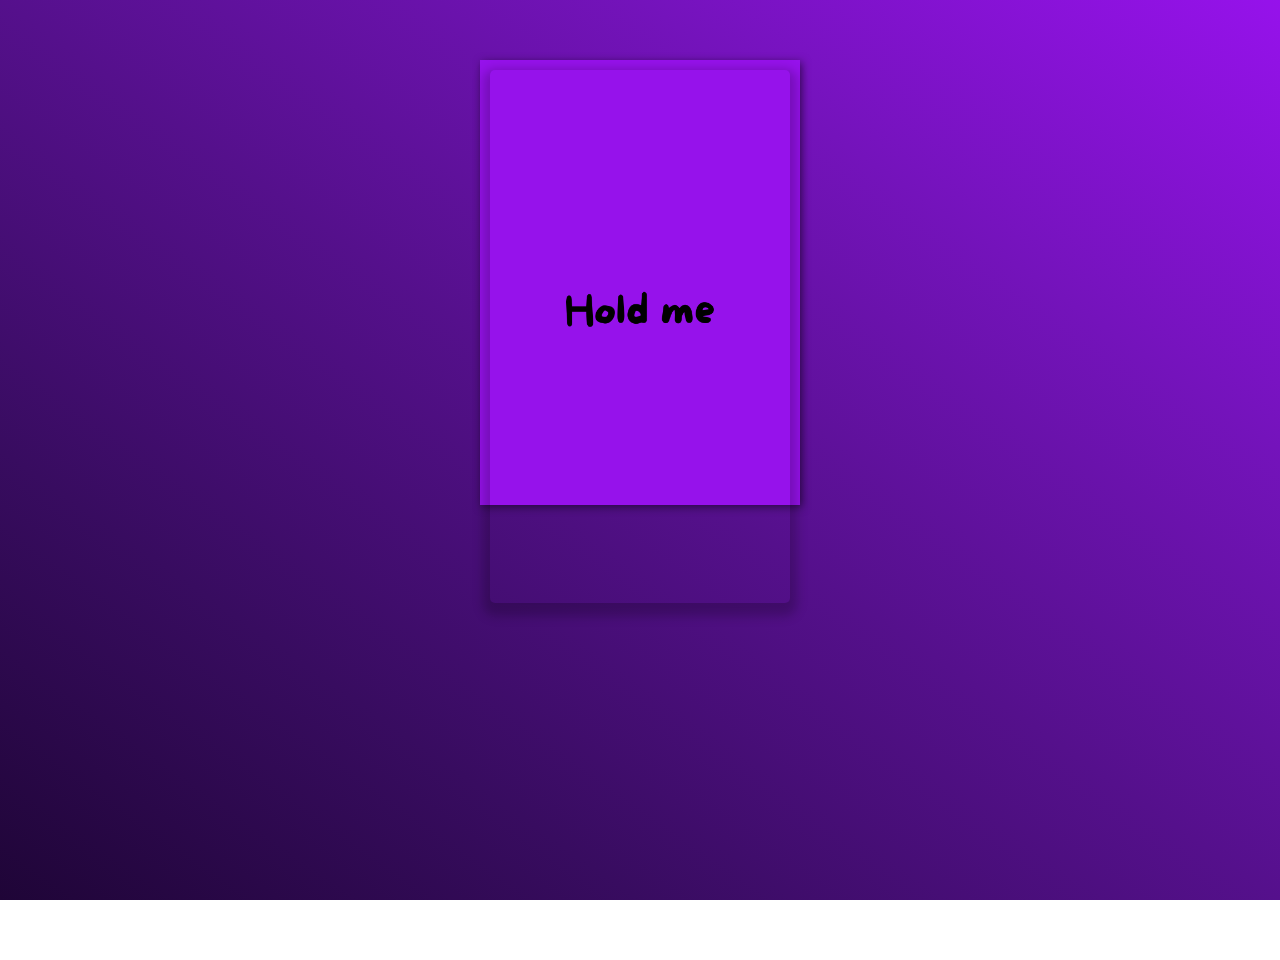
<file: index.html>
<body>
    <div class="card">
      <div class="back"></div>
      <div class="front">
        <div class="imgset">
             <img width="100%" src="Hold_me.png">
           </div>
      </div>
      <div class="text-container">
        <p id="head">Happy birthday melliiii!</p>
        <p>A birthday card khdmto but hope that works for ya <3 </p>
        <p>Enjoy! -Jalil</p>
      </div>
    </div>
    <style>
        body
{
  background-image: linear-gradient(to right top, #1f0537, #380c60, #55108c, #7413bb, #9612eb);
    height: 100%;
    margin: 0;
    background-repeat: no-repeat;
    background-attachment: fixed;
}

.card {
	 position: relative;
     margin: auto;
	 width: 300px;
	 height: 425px;
	 border: 10px solid #9612eb;
	 margin: 60px auto 0 auto;
	 box-shadow: inset 10px 0px 15px 0px rgba(0, 0, 0, 0.1);
    background-image: linear-gradient(to bottom, rgba(255, 255, 255), rgba(255, 255, 255, 0.5)), url("https://data.textstudio.com/output/sample/animated/6/8/4/2/17-24-12486.gif");
	background-position: absolute;

background-position: center; /* Center the image */
  background-repeat: no-repeat; /* Do not repeat the image */
  background-size: cover;
	 background-color: #e6f0e6;
}
 .card .text-container {
	 width: 80%;
	 height: 80%;
	 margin: auto;
}
 .strikethrough {
	 text-decoration: line-through;
}
 .card .text-container #head {
	 font-family: 'More Sugar';
	 font-size: 1.5em;
	 margin: 60px auto 60px auto;
}
 .card p {
	 font-size: 1.1em;
	 line-height: 1.4;
	 font-family: 'More Sugar', More Sugar;
	 color: #331717;
	 font-style: italic;
	 text-align: center;
	 margin: 30px auto 0px auto;
}
 .card .front {
	 position: absolute;
	 width: 100%;
	 height: 100%;
	 margin: -10px 0px 0px -10px;
	 border: 10px solid #9612eb;
	 backface-visibility: hidden;
	 background-color: #9612eb;
	/* background-image: url($cover-image);
	 */
	 background-size: contain;
	 transform-style: preserve-3d;
	 transform-origin: 0% 50%;
	 transform: perspective(800px) rotateY(0deg);
	 transition: all 0.8s ease-in-out;
}
 .card:hover .front {
	 transform: perspective(800px) rotateY(-170deg);
	 background-color: #41718d;
}
 .card:hover .back {
	 transform: perspective(800px) rotateY(-170deg);
	 box-shadow: 7px 0px 5px 0px rgba(0, 0, 0, 0.3), inset 2px 0px 15px 0px rgba(0, 0, 0, 0.1);
	 background-color: #d2dcd2;
}
 .card .back {
	 position: absolute;
	 width: 100%;
	 height: 100%;
	 border: 10px solid #9612eb;
	 margin: -10px 0px 0px -10px;
	 backface-visibility: visible;
	 filter: drop-shadow(2px 2px 4px rgba(0, 0, 0, .5));
	 transform-style: preserve-3d;
	 transform-origin: 0% 50%;
	 transform: perspective(800px) rotateY(0deg);
	 transition: all 0.8s ease-in-out;
	 background-color: #e6f0e6;
	 box-shadow: 0px 0px 0px 0px rgba(0, 0, 0, 0.1);
}

.imgset
{
  position: relative;
  z-index: 1;
  margin-bottom: -215px;
}
.imgset img
{
    box-shadow: 0px 6px 11px 7px rgba(0, 0, 0, 0.22);
    border-radius: 5px;
}
    </style>
</body>
</file>
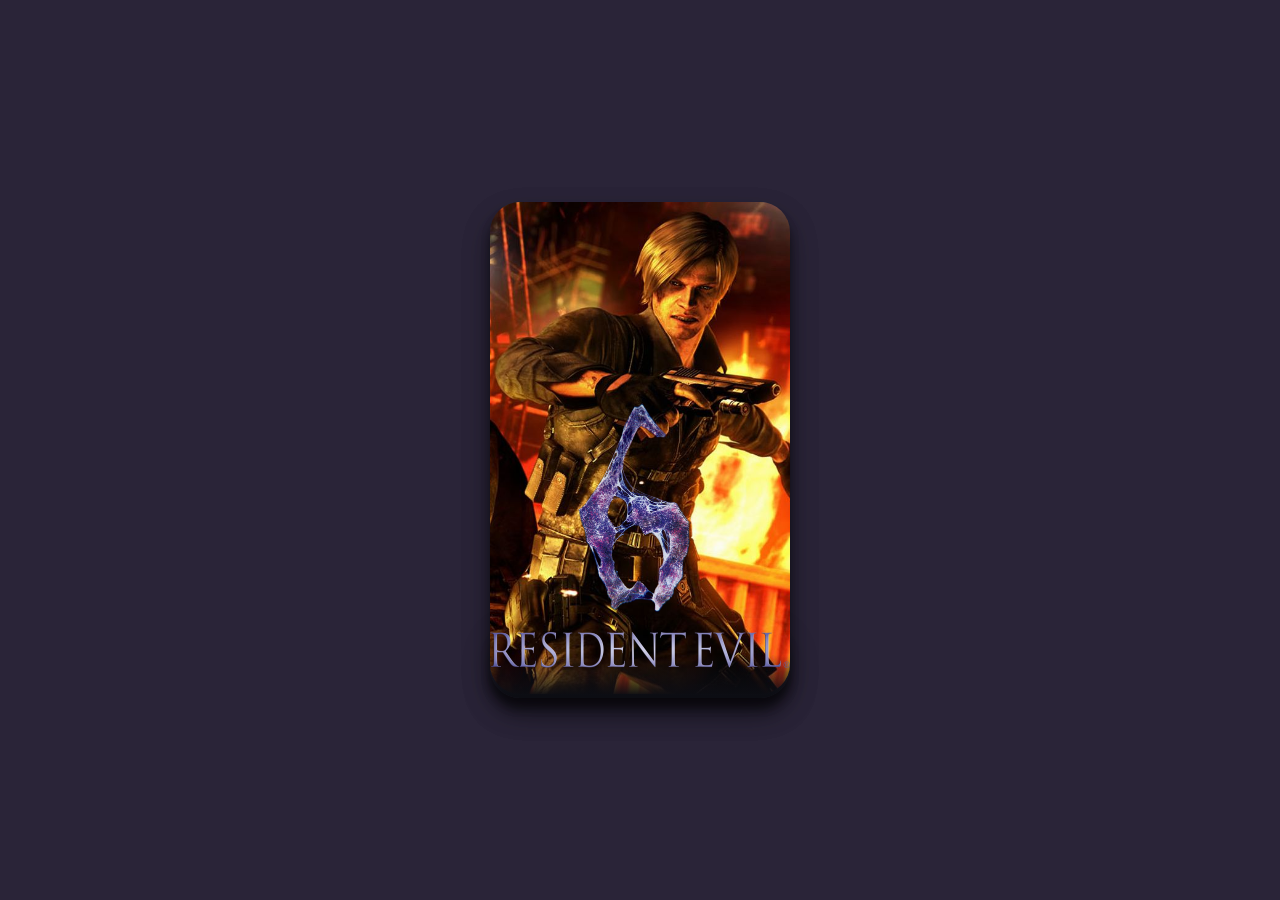
<file: Re6CardHover/index.html>
<!DOCTYPE html>
<html lang="en">
<head>
  <meta charset="UTF-8">
  <meta name="viewport" content="width=device-width, initial-scale=1.0">
  <title>3D card hovering</title>
  <link rel="stylesheet" href="./style.css">
</head>

     <div class="card">
      <div class="wrapper">
        <img src="img/01-Trunks.jpg" class="cover-image" />
      </div>

      <img src="img/re6-logo.png" class="logo" />

      <img src="img/02-Trunks.png" class="character" />
     </div>

</body>
</html>
</file>
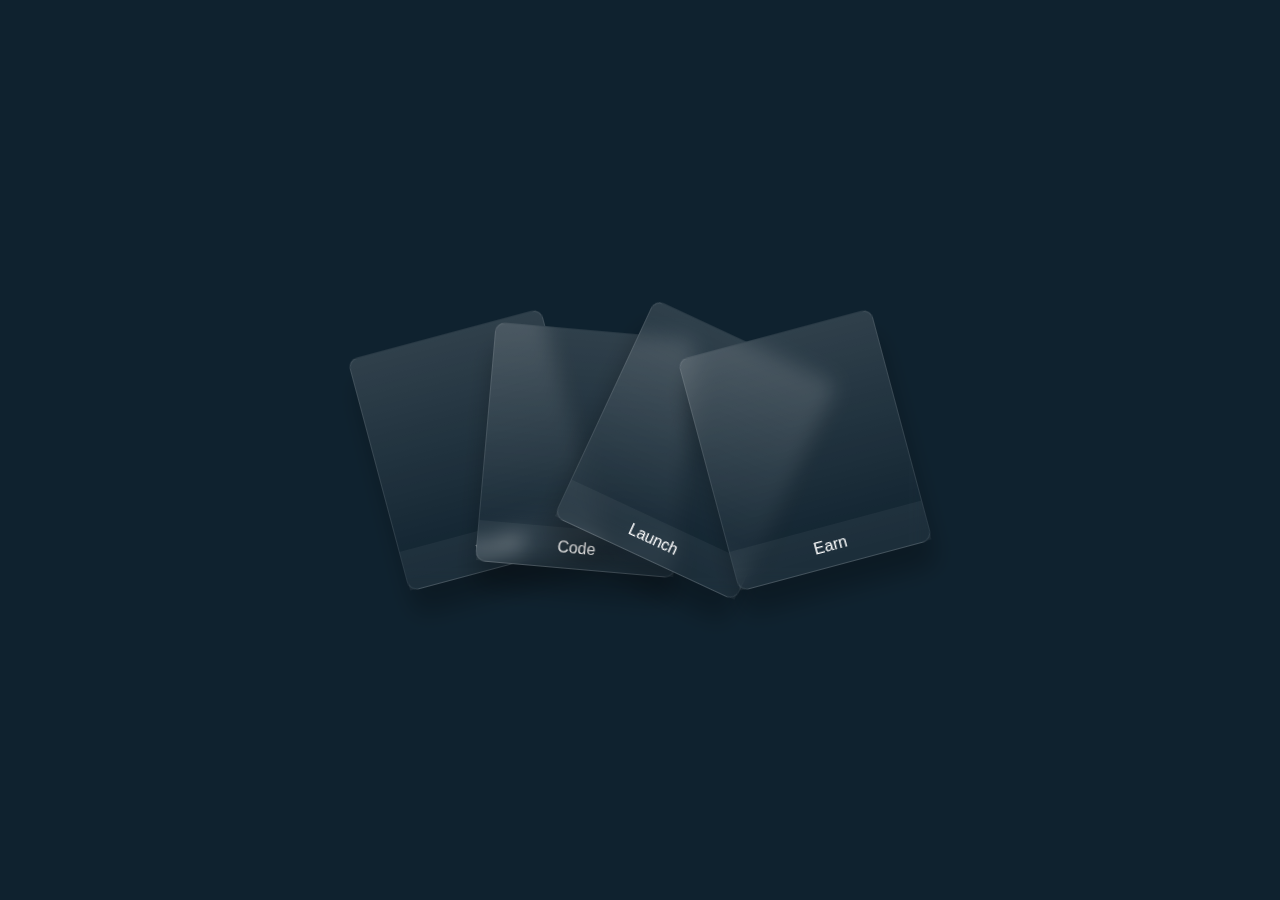
<file: Hovering crds/main.html>
<!DOCTYPE html>
<html lang="en">
<head>
    <meta charset="UTF-8">
    <meta name="viewport" content="width=device-width, initial-scale=1.0">
    <title>Cards Hover Effect</title>
    <link rel="stylesheet" href="https://cdnjs.cloudflare.com/ajax/libs/font-awesome/6.4.2/css/all.min.css" integrity="sha512-z3gLpd7yknf1YoNbCzqRKc4qyor8gaKU1qmn+CShxbuBusANI9QpRohGBreCFkKxLhei6S9CQXFEbbKuqLg0DA==" crossorigin="anonymous" referrerpolicy="no-referrer" />
    <link rel ="stylesheet" href="style.css">
</head>
<body>
    <div class="container">
        <div class="glass" style="--r:-15;" data-text="Design">
            <i class="fa-solid fa-pen"></i>
        </div>
        <div class="glass" style="--r:5;" data-text="Code">
            <i class="fa-solid fa-code"></i>
        </div>
        <div class="glass" style="--r:25;" data-text="Launch">
            <i class="fa-solid fa-rocket"></i>
        </div>
        <div class="glass" style="--r:-15;" data-text="Earn">
            <i class="fa-solid fa-money-bills"></i>
        </div>
    </div>
</body>
</html>
</file>
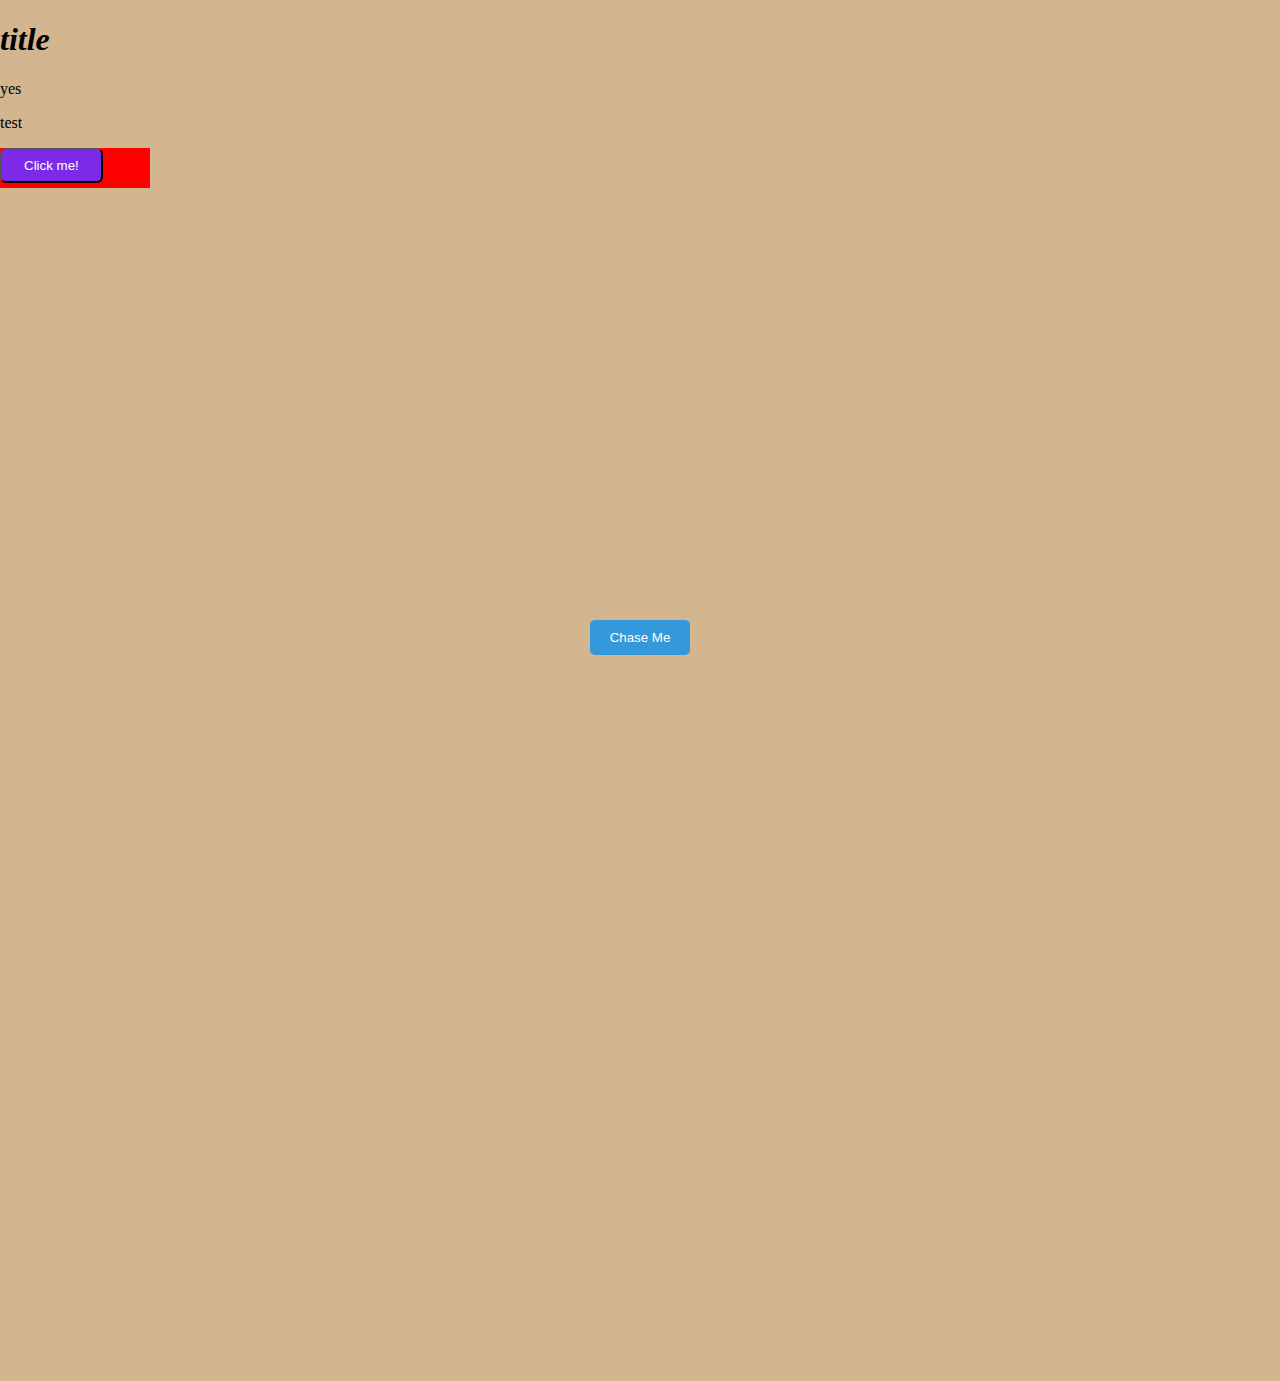
<file: Website/Website.html>
<!DOCTYPE html>
<html lang="en">
<head>
    <meta charset="UTF-8">
    <meta name="viewport" content="width=device-width, initial-scale=1.0">
    <title>Test website</title>
    <link rel="stylesheet" href="stylesheet.css">
</head>
<body>
    <!-- main website's core -->
    <div class="title">
        <h1>title</h1>
    </div>
    
    <div class="Paragraphs">
        <p>yes</p>
        <p>test</p>
    </div>
    
    <div class="Buttons">
        <button>Click me!</button>
    </div>
    
    <div class="container">
        <button class="chasing-button" id="button">Chase Me</button>
    </div>
    <script src="script.json"></script>
    <h5>another test</h5>
    <img src="7c6cf4946cdc1f170cc8cfe919668fe7.jpg">
</body>
</html>
<!-- great -->
</file>
<file: Re6CardHover/style.css>
* {
  box-sizing: border-box
}

body {
  width: 100%;
  height: 100vh;
  margin: 0;
  display: flex;
  justify-content: center;
  align-items: center;
  background: #2a2438;
}

.card {
  width: 300px;
  height: 455px;
  position: relative;
  display: flex;
  justify-content: center;
  align-items: center;
  padding: 0 36px;
  perspective: 2500px;
  cursor: pointer;
  border-radius: 30px;
}

.cover-image {
  width: 100%;
  height: 100%;
  object-fit: cover;
}

.wrapper {
  transition: all 0.5s;
  position: absolute;
  width: 100%;
  z-index: -1;
  background: #0000;
  border-radius: 30px;
  box-shadow: rgba(0, 0 ,0 ,0.25) 0px 14px 28px, rgba(0, 0, 0, 0.22) 0px 10px 10px;
}

.wrapper img{
  border-radius:30px;
  box-shadow: rgba(0, 0 ,0 ,0.25) 0px 14px 28px, rgba(0, 0, 0, 0.22) 0px 10px 10px;
}

.card:hover .wrapper {
  transform: perspective(900px) translateY(-5%) rotateX(25deg) translateZ(0);
  box-shadow: 2px 35px 32px -8px rgba(0, 0, 0, 0.75);
  -webkit-box-shadow: 2px 35px 32px -8px rgba(0, 0, 0, 0.75);
  -moz-box-shadow: 2px 35px 32px -8px rgba(0, 0, 0, 0.75);
}

.wrapper::before,
.wrapper::after {
  content: "";
  opacity: 0;
  width: 100%;
  height: 80px;
  transition: all 0.5s;
  border-radius: 30px;
  position: absolute;
  left: 0;
  box-shadow: rgba(0, 0 ,0 ,0.25) 0px 14px 28px, rgba(0, 0, 0, 0.22) 0px 10px 10px;

}
.wrapper::before {
  top: 0;
  height: 100%;
  background-image: linear-gradient(to top, transparent 46%, rgba(12, 13, 19, 0.5) 68%, rgba(12, 13, 19) 97%);
}

.wrapper::after {
  bottom: 0;
  opacity: 1;
  background-image: linear-gradient(to bottom, transparent 46%, rgba(12, 13, 19, 0.5) 68%, rgba(12, 13, 19) 97%);
}

.card:hover .wrapper::before,
.wrapper::after {
  opacity: 1;
}

.card:hover .wrapper::after {
  height: 120px;
}

.logo {
  width: 100%;
  transition: transform 0.5s;
  position: absolute;
  bottom: 10px;
}

.card:hover .logo {
  transform: translate3d(0%, -50px, 100px);
}

.card:hover .cover-image {
  opacity: 0.3;
}

.character {
  width: 100%;
  opacity: 0;
  transition: all 0.5s;
  filter: drop-shadow(2px 2px 2px #000);
  position: absolute;
  z-index: -1;
}

.card:hover .character {
  opacity: 1;
  transform: translate3d(5%, -20%, 670px);
}
</file>
<file: Hovering crds/style.css>
@import url('https://fonts.googleapis.com/css?family=Poppins:200,300,400,500,600,700,800,900&display=swap');
*
{
    margin: 0;
    padding: 0;
    box-sizing: border-box;
    font-family: 'Popping', sans-serif;
}
body{
    display: flex;
    justify-content: center;
    align-items: center;
    min-height: 100vh;
    background: #0f222f;
}
.container{
    position: relative;
    display: flex;
    justify-content: center;
    align-items: center;
}
.container .glass{
    position: relative;
    width: 200px;
    height: 240px;
    background: linear-gradient(#fff2, transparent );
    border: 1px solid rgba(255,255,255,0.1);
    box-shadow: 0 25px 25px rgba(0,0,0,0.25);
    backdrop-filter: blur(10px);
    display: flex;
    justify-content: center;
    align-items: center;
    transition: 0.5s;
    border-radius: 10px;
    margin: 0 -45px;
    transform: rotate(calc(var(--r) * 1deg));
}
.container:hover .glass{
    transform: rotate(0deg);
    margin: 0 20px;
}
.container .glass::before{
    content: attr(data-text);
    position: absolute;
    bottom: 0;
    width: 100%;
    height: 40px;
    background: rgba(255,255,255,0.05);
    display: flex;
    justify-content: center;
    align-items: center;
    color: #fff;
}
.container .glass i{
    font-size: 4em;
    color: #fff;
}
</file>
<file: Website/stylesheet.css>
h3 {
    color:blue;
    stroke:black;
    stroke-opacity: initial;
}

body{
    background-color: rgb(211, 181, 144);
}

h1{
    position: sticky;
    font-style: italic;
}
button{
    color: #fff;
    padding: 8px 22px;
    border-radius: 6px;
    background: #7d2ae8;
    transition: all 0.2s ease;
    display: flow-root;
}

button:active{
    transform: scale(0.96);
}

/* The animation code */
@keyframes example {
    from {background-color: red;}
    to {background-color: yellow;}
  }
  img{
    image-rendering: pixelated;
  }
  /* The element to apply the animation to */
.Buttons {
    width: 150px;
    height: 40px;
    background-color: red;
    animation-name: example;
    animation-duration: 0.75s;
    animation-iteration-count: infinite;
  }

  h5{
    color: red;
    stroke: black;
    stroke-width: 0cqh;
  }

body, html {
  height: 100%;
  margin: 0;
  overflow: hidden;
}

.container {
  display: flex;
  justify-content: center;
  align-items: center;
  height: 100%;
}

.chasing-button {
  padding: 10px 20px;
  background-color: #3498db;
  color: #fff;
  border: none;
  border-radius: 5px;
  cursor: none;
  position: absolute;
  transform-origin: center;
  transition: transform 0.2s ease-out;
}
</file>
